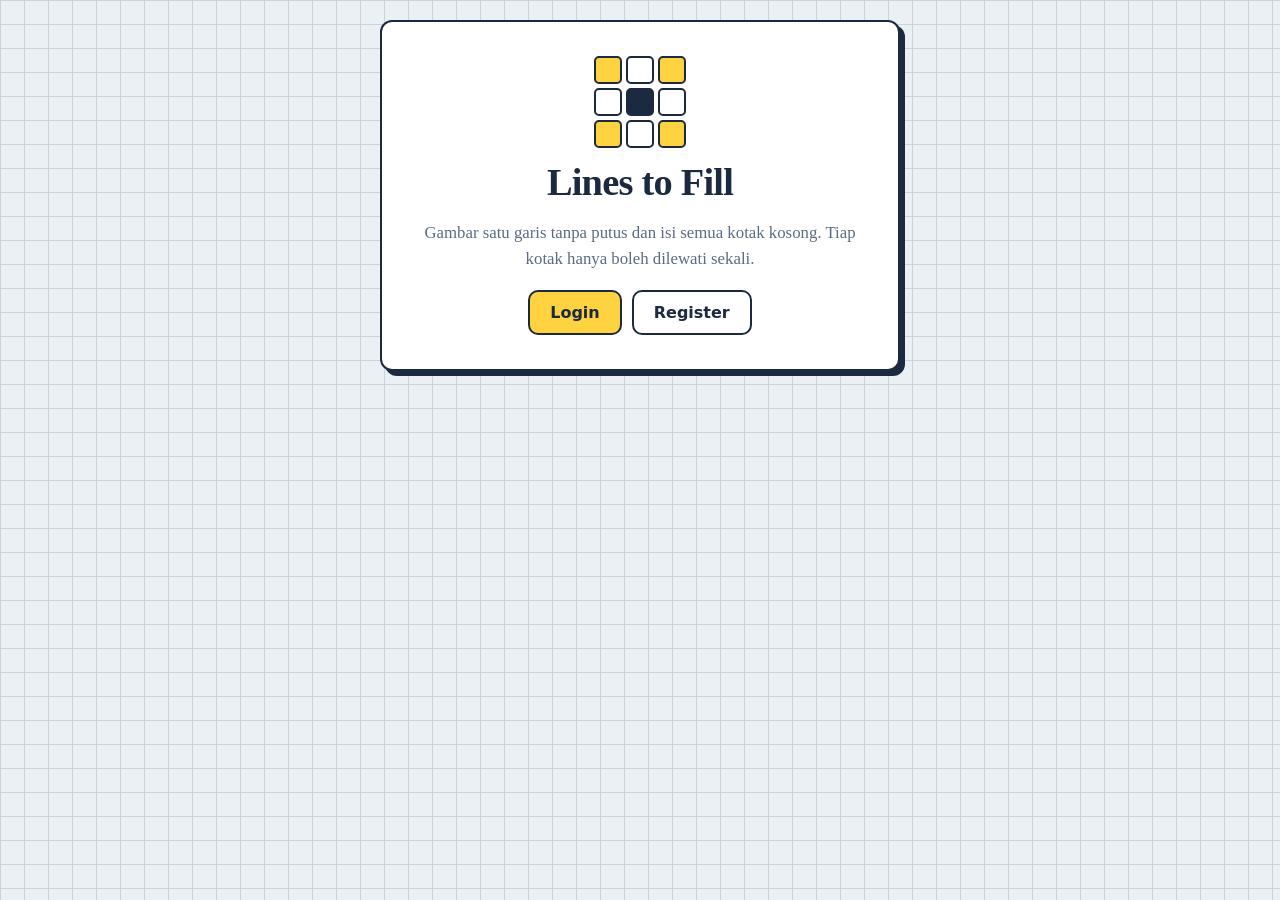
<file: index.html>
<!DOCTYPE html>
<html lang="id">
<head>
  <meta charset="UTF-8">
  <meta name="viewport" content="width=device-width, initial-scale=1">
  <title>Lines to Fill</title>
  <link rel="stylesheet" href="style.css">
</head>
<body data-page="home">
  <section class="view">
    <div class="card hero">
      <div class="logo-grid" aria-hidden="true"><i></i><i></i><i></i><i></i><i></i><i></i><i></i><i></i><i></i></div>
      <h1>Lines to Fill</h1>
      <p class="lead">Gambar satu garis tanpa putus dan isi semua kotak kosong. Tiap kotak hanya boleh dilewati sekali.</p>
      <div class="row">
        <a class="btn primary" href="login.html">Login</a>
        <a class="btn" href="register.html">Register</a>
      </div>
    </div>
  </section>
  <script src="script.js"></script>
</body>
</html>
</file>
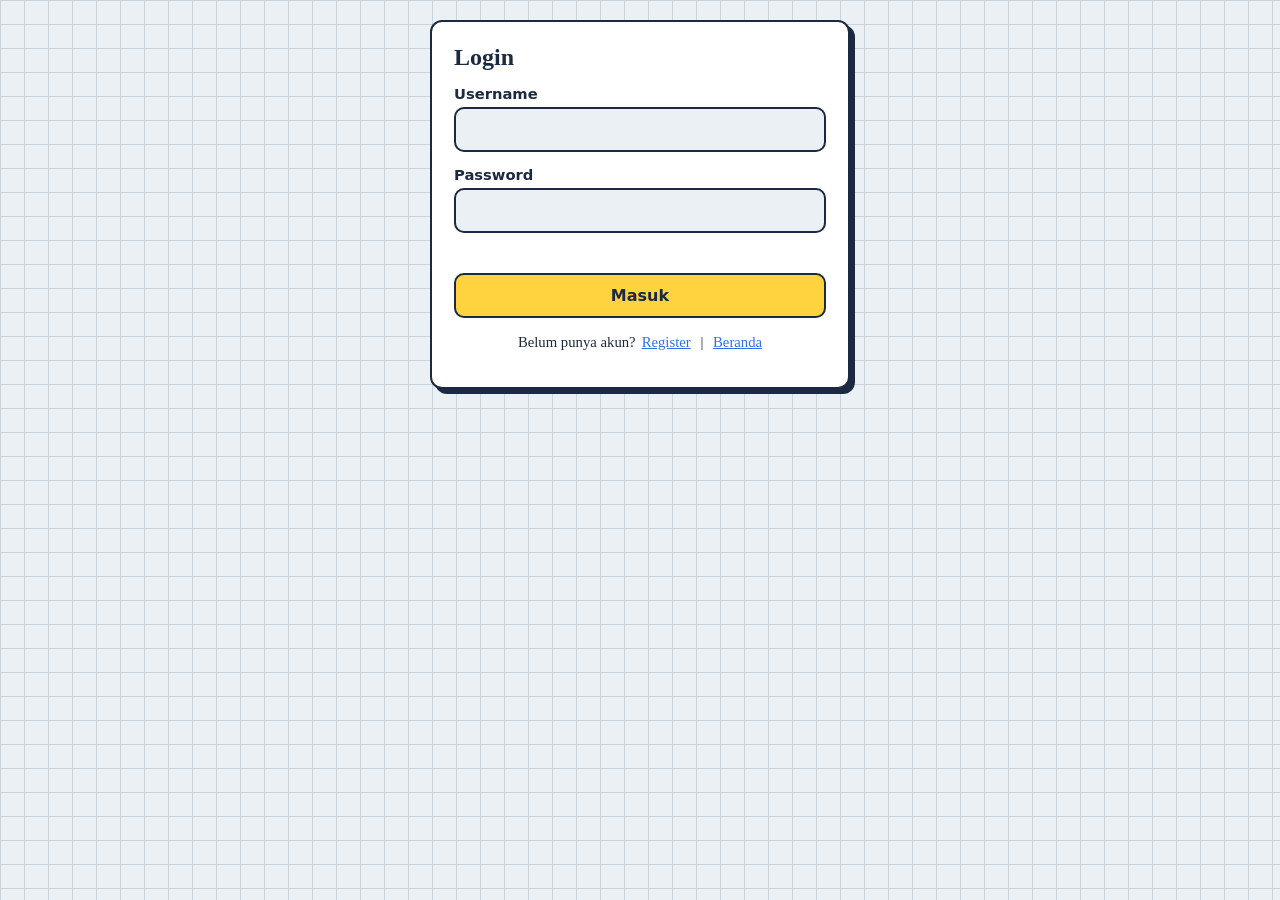
<file: dashboard.html>
<!DOCTYPE html>
<html lang="id">
<head>
  <meta charset="UTF-8">
  <meta name="viewport" content="width=device-width, initial-scale=1">
  <title>Dashboard - Lines to Fill</title>
  <link rel="stylesheet" href="style.css">
</head>
<body data-page="dashboard">
  <section class="view">
    <div class="card wide">
      <header class="bar">
        <div>
          <h2>Halo, <span id="dash-name"></span></h2>
          <p class="muted">Dashboard pemain</p>
        </div>
        <button class="btn small" id="btn-logout-dash">Logout</button>
      </header>
      <div class="stats">
        <div class="stat"><b id="dash-level">1</b><span>Level saat ini</span></div>
        <div class="stat"><b id="dash-score">0</b><span>Total skor</span></div>
        <div class="stat"><b id="dash-high">0</b><span>Skor tertinggi (1 level)</span></div>
        <div class="stat"><b id="dash-solved">0</b><span>Level selesai</span></div>
      </div>
      <h3>Riwayat terakhir</h3>
      <ul id="dash-history" class="history"></ul>
      <div class="row">
        <button class="btn primary" id="btn-play">Mulai / Lanjutkan</button>
        <button class="btn" id="btn-howto">Cara bermain</button>
      </div>
      <div class="howto" id="howto" hidden>
        <ol>
          <li>Mulai dari kotak kuning (titik awal).</li>
          <li>Geser jari atau klik kotak di sebelahnya untuk menarik garis.</li>
          <li>Isi semua kotak kosong. Kotak gelap adalah tembok.</li>
          <li>Salah jalan? Geser mundur ke kotak sebelumnya atau tekan Undo.</li>
          <li>Selesaikan lebih cepat untuk mendapat bonus skor.</li>
        </ol>
      </div>
    </div>
  </section>
  <script src="script.js"></script>
</body>
</html>
</file>
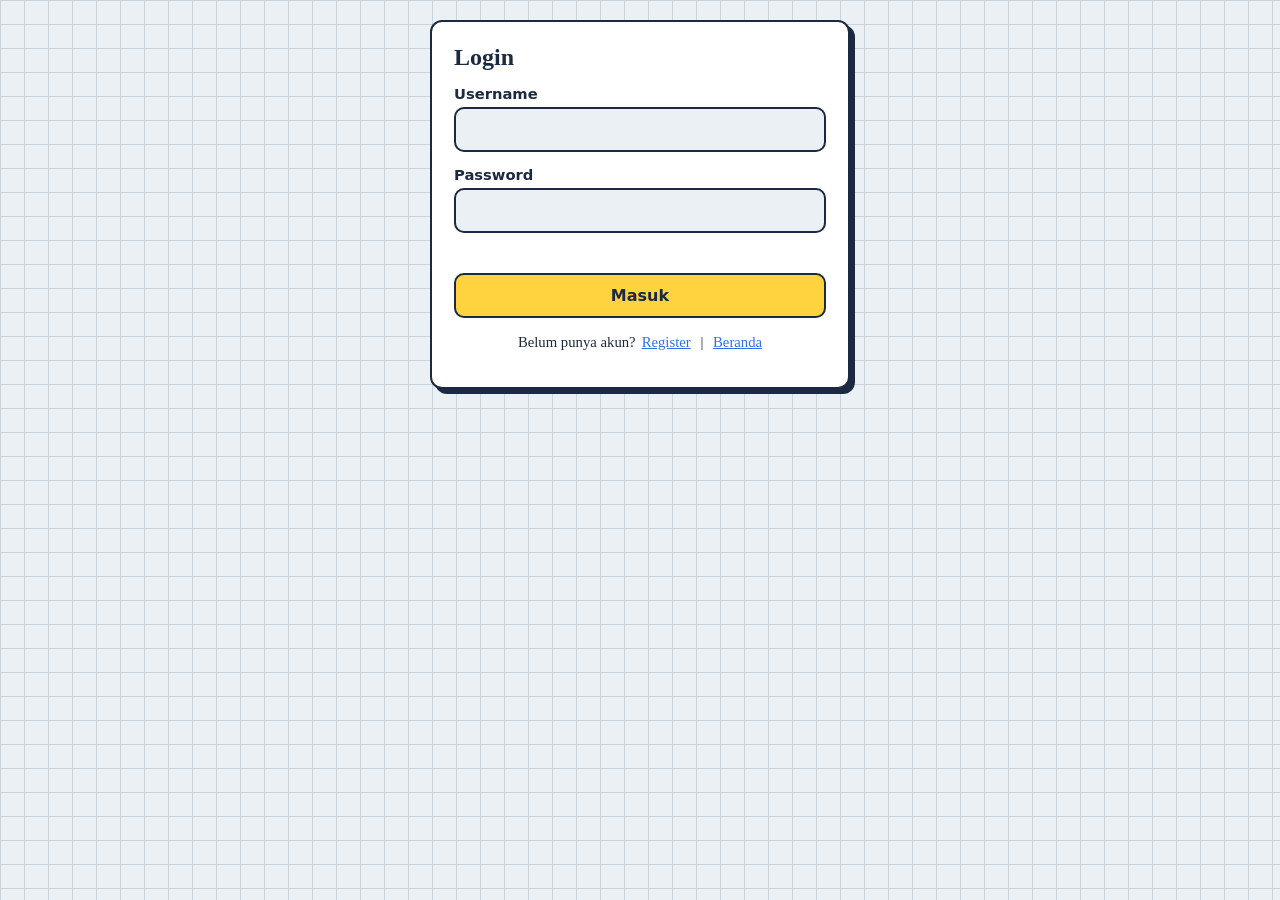
<file: game.html>
<!DOCTYPE html>
<html lang="id">
<head>
  <meta charset="UTF-8">
  <meta name="viewport" content="width=device-width, initial-scale=1">
  <title>Game - Lines to Fill</title>
  <link rel="stylesheet" href="style.css">
</head>
<body data-page="game">
  <section class="view">
    <div class="card wide">
      <header class="bar">
        <button class="btn small" id="btn-back">Dashboard</button>
        <button class="btn small" id="btn-logout-game">Logout</button>
      </header>
      <div class="hud">
        <div><span>Level</span><b id="hud-level">1</b></div>
        <div><span>Waktu</span><b id="hud-time">0</b></div>
        <div><span>Terisi</span><b id="hud-fill">0/0</b></div>
        <div><span>Skor</span><b id="hud-score">0</b></div>
      </div>
      <div class="board-wrap"><div id="board" class="board" role="application" aria-label="Papan permainan"></div></div>
      <div class="row">
        <button class="btn" id="btn-undo">Undo</button>
        <button class="btn" id="btn-restart">Mulai ulang</button>
      </div>
      <p class="muted center">Aturan: isi semua kotak kosong dengan satu garis tanpa putus.</p>
    </div>

    <div class="overlay" id="overlay" hidden>
      <div class="card narrow center">
        <h2>Level selesai</h2>
        <p id="win-text"></p>
        <div class="row">
          <button class="btn primary" id="btn-next">Level berikutnya</button>
          <button class="btn" id="btn-win-dash">Dashboard</button>
        </div>
      </div>
    </div>
  </section>
  <script src="script.js"></script>
</body>
</html>
</file>
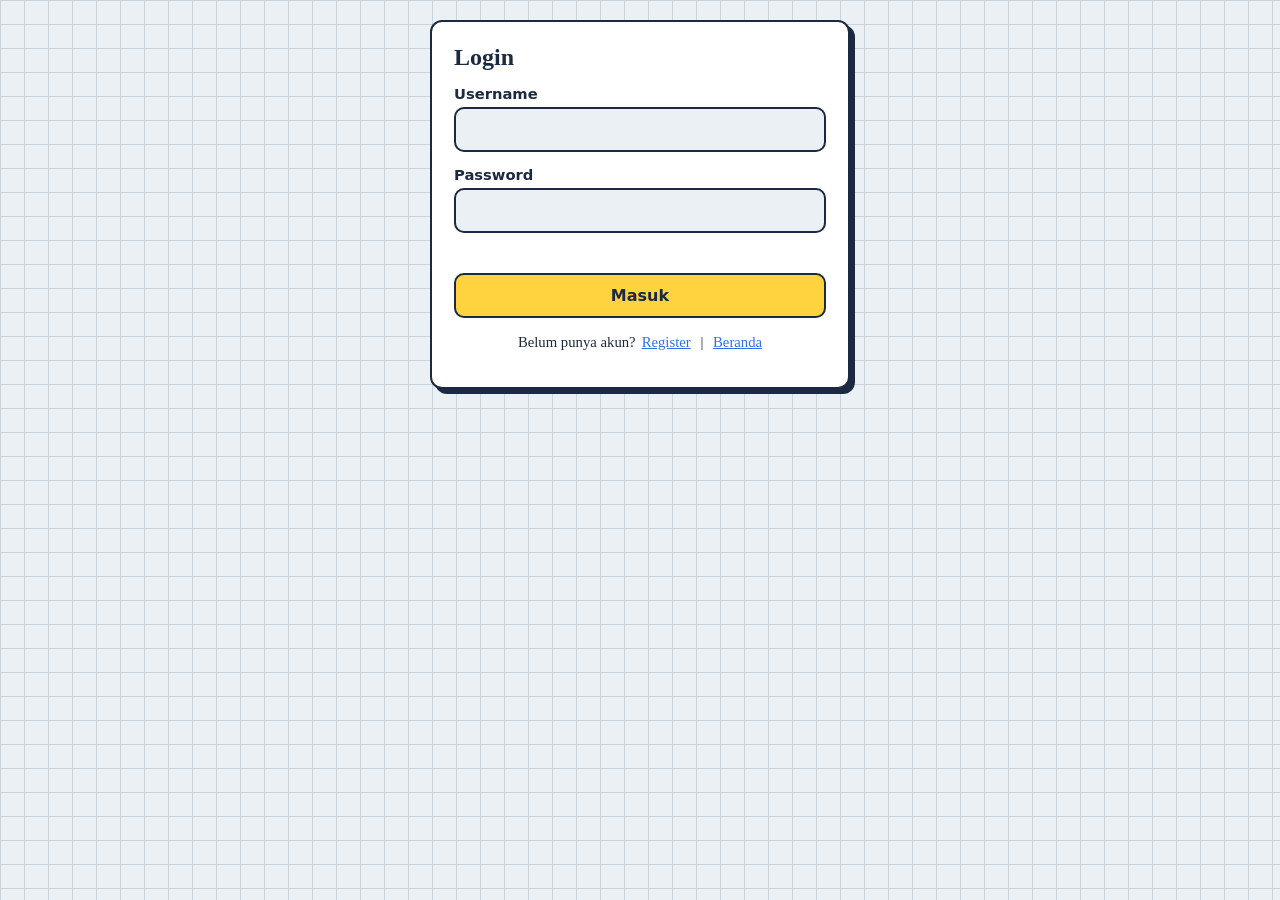
<file: login.html>
<!DOCTYPE html>
<html lang="id">
<head>
  <meta charset="UTF-8">
  <meta name="viewport" content="width=device-width, initial-scale=1">
  <title>Login - Lines to Fill</title>
  <link rel="stylesheet" href="style.css">
</head>
<body data-page="login">
  <section class="view">
    <div class="card narrow">
      <h2>Login</h2>
      <form id="form-login" novalidate>
        <label for="log-username">Username</label>
        <input id="log-username" autocomplete="username">
        <label for="log-password">Password</label>
        <input id="log-password" type="password" autocomplete="current-password">
        <p class="msg" id="msg-login" role="alert"></p>
        <button class="btn primary" type="submit">Masuk</button>
      </form>
      <p class="alt">Belum punya akun? <a href="register.html">Register</a> &nbsp;|&nbsp; <a href="index.html">Beranda</a></p>
    </div>
  </section>
  <script src="script.js"></script>
</body>
</html>
</file>
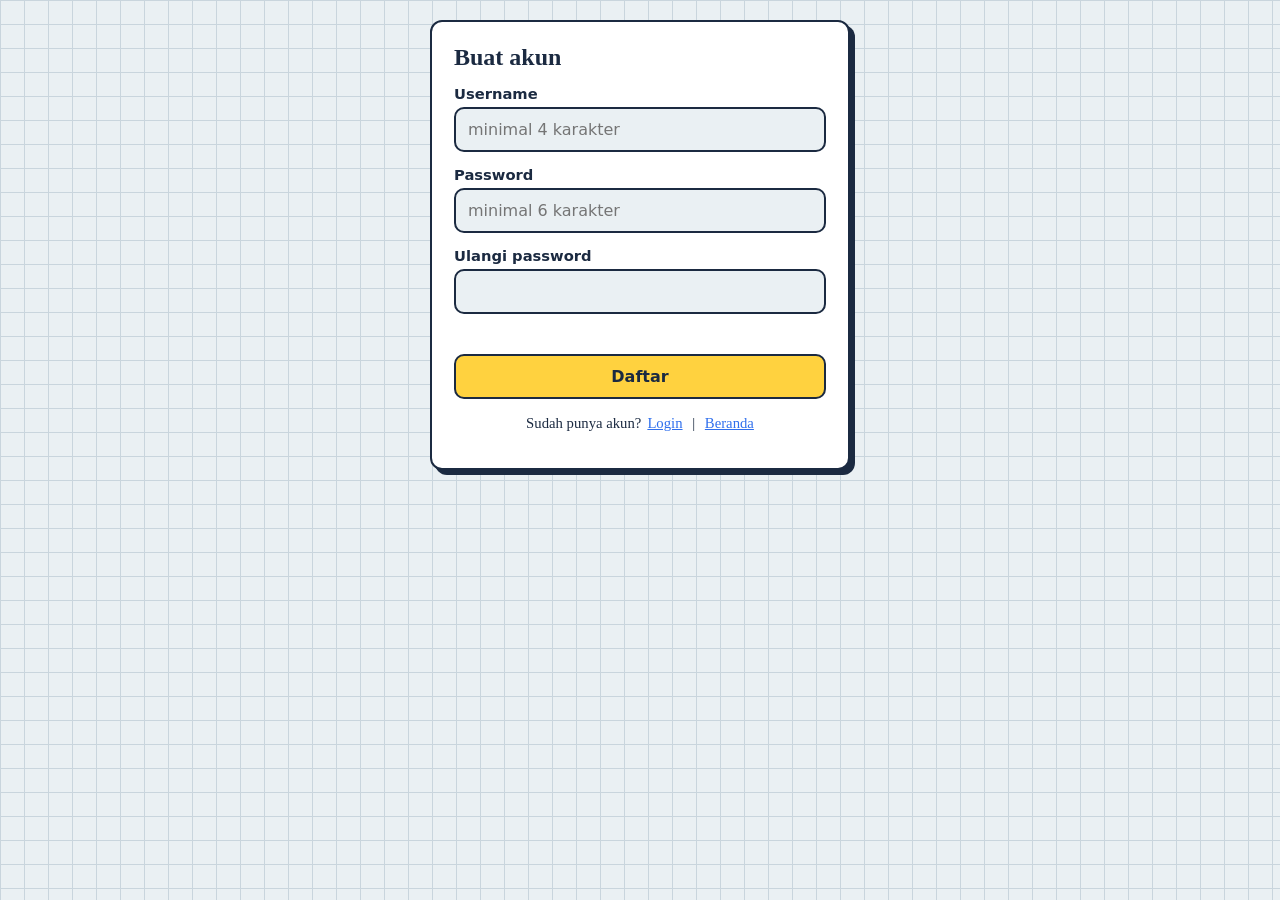
<file: register.html>
<!DOCTYPE html>
<html lang="id">
<head>
  <meta charset="UTF-8">
  <meta name="viewport" content="width=device-width, initial-scale=1">
  <title>Register - Lines to Fill</title>
  <link rel="stylesheet" href="style.css">
</head>
<body data-page="register">
  <section class="view">
    <div class="card narrow">
      <h2>Buat akun</h2>
      <form id="form-register" novalidate>
        <label for="reg-username">Username</label>
        <input id="reg-username" autocomplete="username" placeholder="minimal 4 karakter">
        <label for="reg-password">Password</label>
        <input id="reg-password" type="password" autocomplete="new-password" placeholder="minimal 6 karakter">
        <label for="reg-confirm">Ulangi password</label>
        <input id="reg-confirm" type="password" autocomplete="new-password">
        <p class="msg" id="msg-register" role="alert"></p>
        <button class="btn primary" type="submit">Daftar</button>
      </form>
      <p class="alt">Sudah punya akun? <a href="login.html">Login</a> &nbsp;|&nbsp; <a href="index.html">Beranda</a></p>
    </div>
  </section>
  <script src="script.js"></script>
</body>
</html>
</file>
<file: style.css>
:root{
  --paper:#EAF0F3;
  --ink:#1B2A41;
  --ink-soft:#5B6B82;
  --line:#C9D5DD;
  --marker:#FFD23F;
  --marker-dark:#E8B800;
  --trace:#2F6FED;
  --wall:#1B2A41;
  --danger:#D64545;
  --ok:#1F8A5B;
  --radius:12px;
}
*{box-sizing:border-box}
html,body{margin:0;min-height:100%}
body{
  font-family:Georgia,"Times New Roman",serif;
  color:var(--ink);
  background:
    linear-gradient(var(--line) 1px,transparent 1px) 0 0/24px 24px,
    linear-gradient(90deg,var(--line) 1px,transparent 1px) 0 0/24px 24px,
    var(--paper);
  display:flex;justify-content:center;align-items:flex-start;
  padding:20px 14px 40px;
}
.view{width:100%;max-width:520px}
.card{
  background:#fff;border:2px solid var(--ink);border-radius:var(--radius);
  padding:22px;box-shadow:5px 5px 0 var(--ink);
}
.card.narrow{max-width:420px;margin:0 auto}
.center{text-align:center}
h1{font-size:2.4rem;margin:.3em 0 .2em;letter-spacing:-.02em}
h2{margin:0 0 .6em;font-size:1.5rem}
h3{margin:1.2em 0 .5em;font-size:1rem}
.lead{font-size:1.05rem;line-height:1.55;color:var(--ink-soft)}
.muted{color:var(--ink-soft);margin:.2em 0;font-size:.92rem}
button,input,.btn{font-family:system-ui,-apple-system,"Segoe UI",sans-serif}

/* Home */
.hero{text-align:center;padding:34px 22px}
.logo-grid{display:grid;grid-template-columns:repeat(3,28px);gap:4px;justify-content:center;margin-bottom:10px}
.logo-grid i{height:28px;border:2px solid var(--ink);border-radius:5px;background:var(--marker)}
.logo-grid i:nth-child(2n){background:#fff}
.logo-grid i:nth-child(5){background:var(--ink)}
.row{display:flex;gap:10px;flex-wrap:wrap;justify-content:center;margin-top:18px}

/* Buttons */
.btn{
  display:inline-block;text-decoration:none;cursor:pointer;
  padding:11px 20px;border:2px solid var(--ink);border-radius:10px;
  background:#fff;color:var(--ink);font-size:1rem;font-weight:600;
  transition:transform .08s;
}
.btn:active{transform:translateY(2px)}
.btn.primary{background:var(--marker)}
.btn.small{padding:7px 12px;font-size:.88rem}
.btn:focus-visible,input:focus-visible,a:focus-visible{outline:3px solid var(--trace);outline-offset:2px}

/* Forms */
label{display:block;margin:14px 0 5px;font-weight:600;font-size:.92rem;font-family:system-ui,sans-serif}
input{
  width:100%;padding:11px 12px;font-size:1rem;
  border:2px solid var(--ink);border-radius:10px;background:var(--paper);
}
form .btn{width:100%;margin-top:6px}
.msg{min-height:1.3em;margin:10px 0 4px;font-size:.92rem;font-family:system-ui,sans-serif}
.msg.error{color:var(--danger)}
.msg.success{color:var(--ok)}

/* Perbaikan pada .alt agar teks dan tautan tidak menumpuk */
.alt{
  text-align:center;
  margin-top:16px;
  font-size:.92rem;
  display:flex;
  justify-content:center;
  align-items:center;
  gap:6px;
  flex-wrap:wrap;
}
a{color:var(--trace)}

/* Dashboard */
.bar{display:flex;justify-content:space-between;align-items:flex-start;gap:10px;margin-bottom:14px}
.bar h2{margin:0}
.stats{display:grid;grid-template-columns:1fr 1fr;gap:10px}
.stat{border:2px solid var(--ink);border-radius:10px;padding:12px;background:var(--paper)}
.stat b{display:block;font-size:1.7rem}
.stat span{font-size:.82rem;color:var(--ink-soft);font-family:system-ui,sans-serif}
.history{list-style:none;padding:0;margin:0;font-family:system-ui,sans-serif;font-size:.92rem}
.history li{display:flex;justify-content:space-between;padding:8px 0;border-bottom:1px dashed var(--line)}
.howto{margin-top:16px;font-family:system-ui,sans-serif;font-size:.92rem;line-height:1.5;background:var(--paper);border-radius:10px;padding:10px 14px}
.howto ol{margin:0;padding-left:18px}

/* Game */
.hud{display:grid;grid-template-columns:repeat(4,1fr);gap:8px;margin-bottom:14px}
.hud div{border:2px solid var(--ink);border-radius:10px;padding:6px 4px;text-align:center;background:var(--paper)}
.hud span{display:block;font-size:.72rem;color:var(--ink-soft);font-family:system-ui,sans-serif}
.hud b{font-size:1.15rem;font-family:system-ui,sans-serif}
.board-wrap{display:flex;justify-content:center}
.board{
  --n:5;
  display:grid;grid-template-columns:repeat(var(--n),1fr);gap:4px;
  width:min(100%,420px);aspect-ratio:1;
  touch-action:none;user-select:none;-webkit-user-select:none;
}
.cell{
  border:2px solid var(--ink);border-radius:8px;background:#fff;
  display:flex;align-items:center;justify-content:center;position:relative;
  transition:background .12s;
}
.cell.wall{background:repeating-linear-gradient(45deg,var(--wall) 0 5px,#2c3e5c 5px 10px);border-color:var(--wall)}
.cell.filled{background:#CFE0FF;border-color:var(--trace)}
.cell.start::after{content:"";width:34%;height:34%;border-radius:50%;background:var(--marker-dark);border:2px solid var(--ink)}
.cell.head{background:var(--marker);border-color:var(--ink)}
.cell.head::after{content:"";width:34%;height:34%;border-radius:50%;background:var(--ink)}
.cell .seg{position:absolute;background:var(--trace);border-radius:3px;pointer-events:none}
.cell .seg.h{height:8px;top:calc(50% - 4px)}
.cell .seg.v{width:8px;left:calc(50% - 4px)}

/* Overlay */
.overlay{position:fixed;inset:0;background:rgba(27,42,65,.6);display:flex;align-items:center;justify-content:center;padding:16px;z-index:10}
.overlay[hidden]{display:none}

@media (prefers-reduced-motion:reduce){*{transition:none!important}}
</file>
